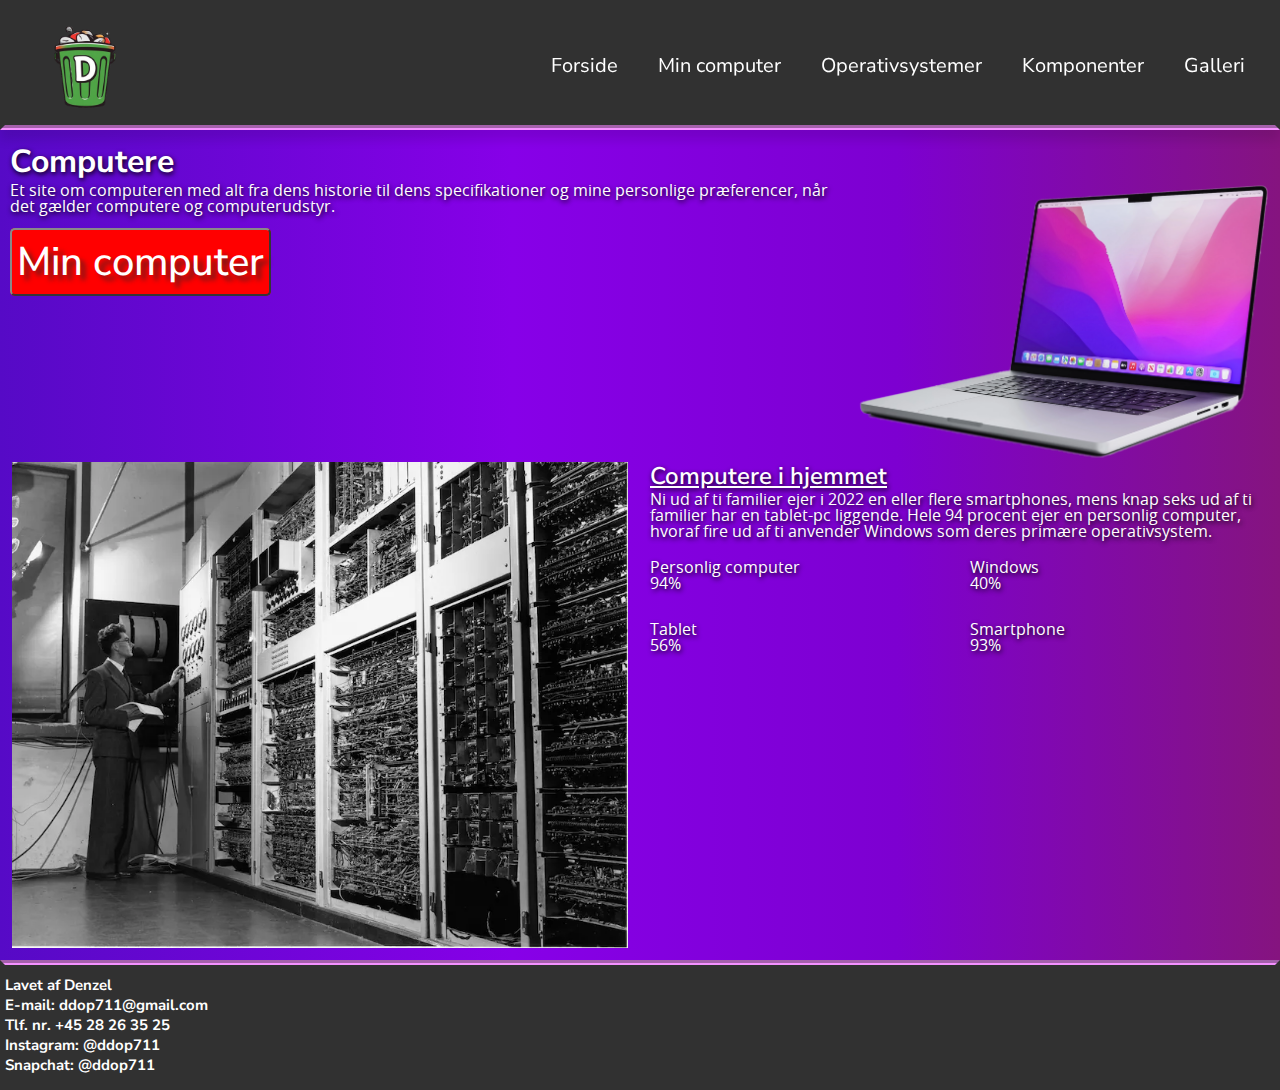
<file: index.html>
<!DOCTYPE html>
<html lang="da">

<head>
    <meta charset="UTF-8">
    <meta name="viewport" content="width=device-width, initial-scale=1.0">
    <meta name="robots" content="noindex">

    <link rel="preconnect" href="https://fonts.googleapis.com">
    <link rel="preconnect" href="https://fonts.gstatic.com" crossorigin>

    <link
        href="https://fonts.googleapis.com/css2?family=Nunito+Sans:ital,opsz,wght@0,6..12,200..1000;1,6..12,200..1000&display=swap"
        rel="stylesheet">

    <title>Forside</title>
    <link rel="stylesheet" href="style.css">
    <link rel="stylesheet" href="layout.css">

</head>

<body>
    <header>

        <a class="logo" href="index.html"><img src="imgs/logo.png" alt="idk"></a>
        <nav>
            <ul class="menu">
                <li class="menu"><a class="forside" href="index.html">Forside</a></li>
                <li class="menu"><a class="min_computer" href="min_computer.html">Min computer</a></li>
                <li class="menu"><a href="operativsystemer.html">Operativsystemer</a></li>
                <li class="menu"><a href="komponenter.html">Komponenter</a></li>
                <li class="menu"><a href="galleri.html">Galleri</a></li>
            </ul>
        </nav>
    </header>
    <main>
        <h1>Computere</h1>
        <section class="grid_2-1">
            <div>
                <p>Et site om computeren med alt fra dens historie til dens specifikationer og mine personlige
                    præferencer, når
                    det gælder
                    computere og computerudstyr.</p>
                <a class="link" href="min_computer.html">Min computer</a>
            </div>
            <div>
                <img src="imgs/computer-cutout.webp" alt="computer">
            </div>
        </section>

        <section class="grid_1-1">
            <div>
                <h2>Computere i hjemmet</h2>
                <p>Ni ud af ti familier ejer i 2022 en eller flere smartphones, mens knap seks ud af ti familier har en
                    tablet-pc liggende.
                    Hele 94 procent ejer en personlig computer, hvoraf fire ud af ti anvender Windows som deres primære
                    operativsystem.</p>
                <dl class="grid_1-1">
                    <dt class="pc">Personlig computer</dt>
                    <dd class="pc2">94%</dd>
                    <dt class="windows">Windows</dt>
                    <dd class="windows2">40%</dd>
                    <dt class="tablet">Tablet</dt>
                    <dd class="tablet2">56%</dd>
                    <dt class="smartphone">Smartphone</dt>
                    <dd class="smartphone2">93%</dd>
                </dl>
            </div>
            <div class="order">
                <img src="imgs/computer-old.webp" alt="computer">
            </div>
        </section>



    </main>
    <footer>
        Lavet af Denzel
        <ul>
            <li class="footer">E-mail: ddop711@gmail.com</li>
            <li class="footer">Tlf. nr. +45 28 26 35 25</li>
            <li class="footer">Instagram: @ddop711</li>
            <li class="footer">Snapchat: @ddop711</li>
        </ul>
    </footer>
</body>

</html>
</file>
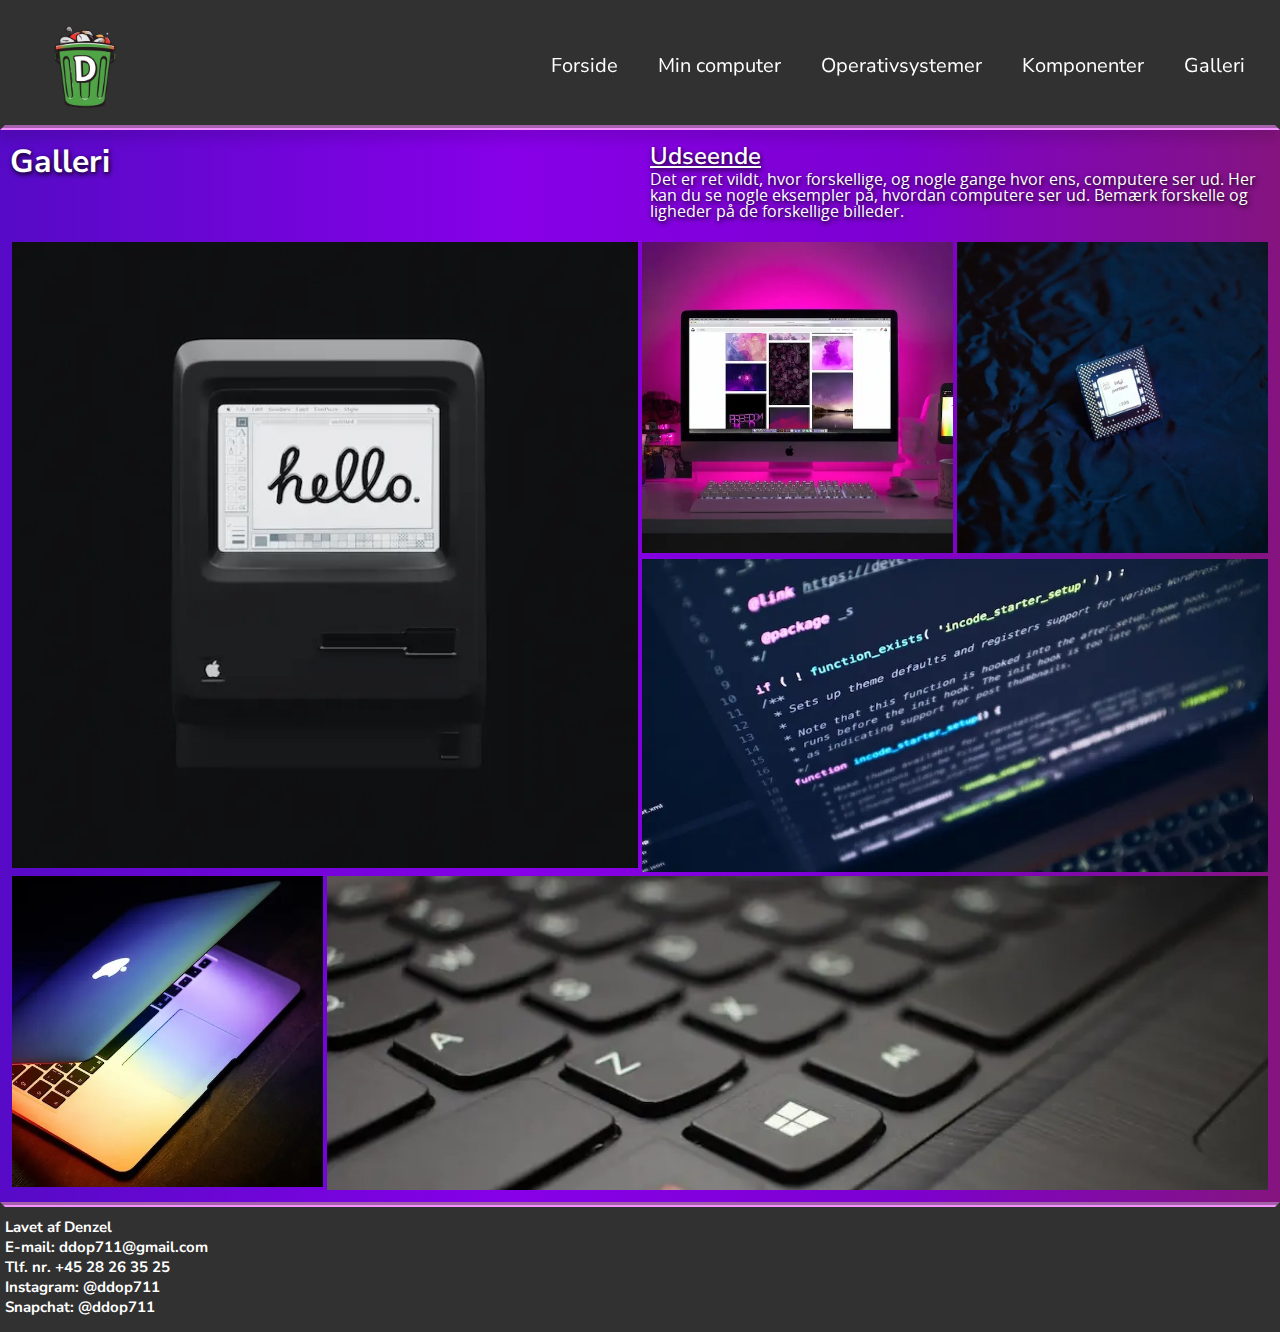
<file: galleri.html>
<!DOCTYPE html>
<html lang="da">

<head>
    <meta charset="UTF-8">
    <meta name="viewport" content="width=device-width, initial-scale=1.0">
    <meta name="robots" content="noindex">

    <link rel="preconnect" href="https://fonts.googleapis.com">
    <link rel="preconnect" href="https://fonts.gstatic.com" crossorigin>

    <link
        href="https://fonts.googleapis.com/css2?family=Nunito+Sans:ital,opsz,wght@0,6..12,200..1000;1,6..12,200..1000&display=swap"
        rel="stylesheet">

    <title>Galleri</title>
    <link rel="stylesheet" href="style.css">
    <link rel="stylesheet" href="layout.css">

</head>

<body>
    <header>
        <a class="logo" href="index.html"><img src="imgs/logo.png" alt="idk"></a>
        <nav>
            <ul class="menu">
                <li><a href="index.html">Forside</a></li>
                <li><a href="min_computer.html">Min computer</a></li>
                <li><a href="operativsystemer.html">Operativsystemer</a></li>
                <li><a href="komponenter.html">Komponenter</a></li>
                <li><a href="galleri.html">Galleri</a></li>
            </ul>
        </nav>
    </header>
    <main>
        <section class="grid_1-1">
            <h1>Galleri</h1>
            <div>
                <h2>Udseende</h2>
                <p>Det er ret vildt, hvor forskellige, og nogle gange hvor ens, computere ser ud. Her kan du se nogle
                    eksempler
                    på, hvordan
                    computere ser ud. Bemærk forskelle og ligheder på de forskellige billeder.</p>
            </div>
        </section>
        <section class="grid_1-1-1-1">
            <img class="apple84" src="imgs/galleri/apple-84.webp" alt="apple">
            <img class="desktop" src="imgs/galleri/desktop-setup.webp" alt="desktop">
            <img class="intel-chip" src="imgs/galleri/intel-chip.webp" alt="chip">
            <img class="code" src="imgs/galleri/code.webp" alt="code">
            <img class="macbook" src="imgs/galleri/macbook.webp" alt="mac">
            <img class="keyboard" src="imgs/galleri/keyboard.webp" alt="keyboard">
        </section>




    </main>
    <footer>
        Lavet af Denzel
        <ul>
            <li class="footer">E-mail: ddop711@gmail.com</li>
            <li class="footer">Tlf. nr. +45 28 26 35 25</li>
            <li class="footer">Instagram: @ddop711</li>
            <li class="footer">Snapchat: @ddop711</li>
        </ul>
    </footer>
</body>

</html>
</file>
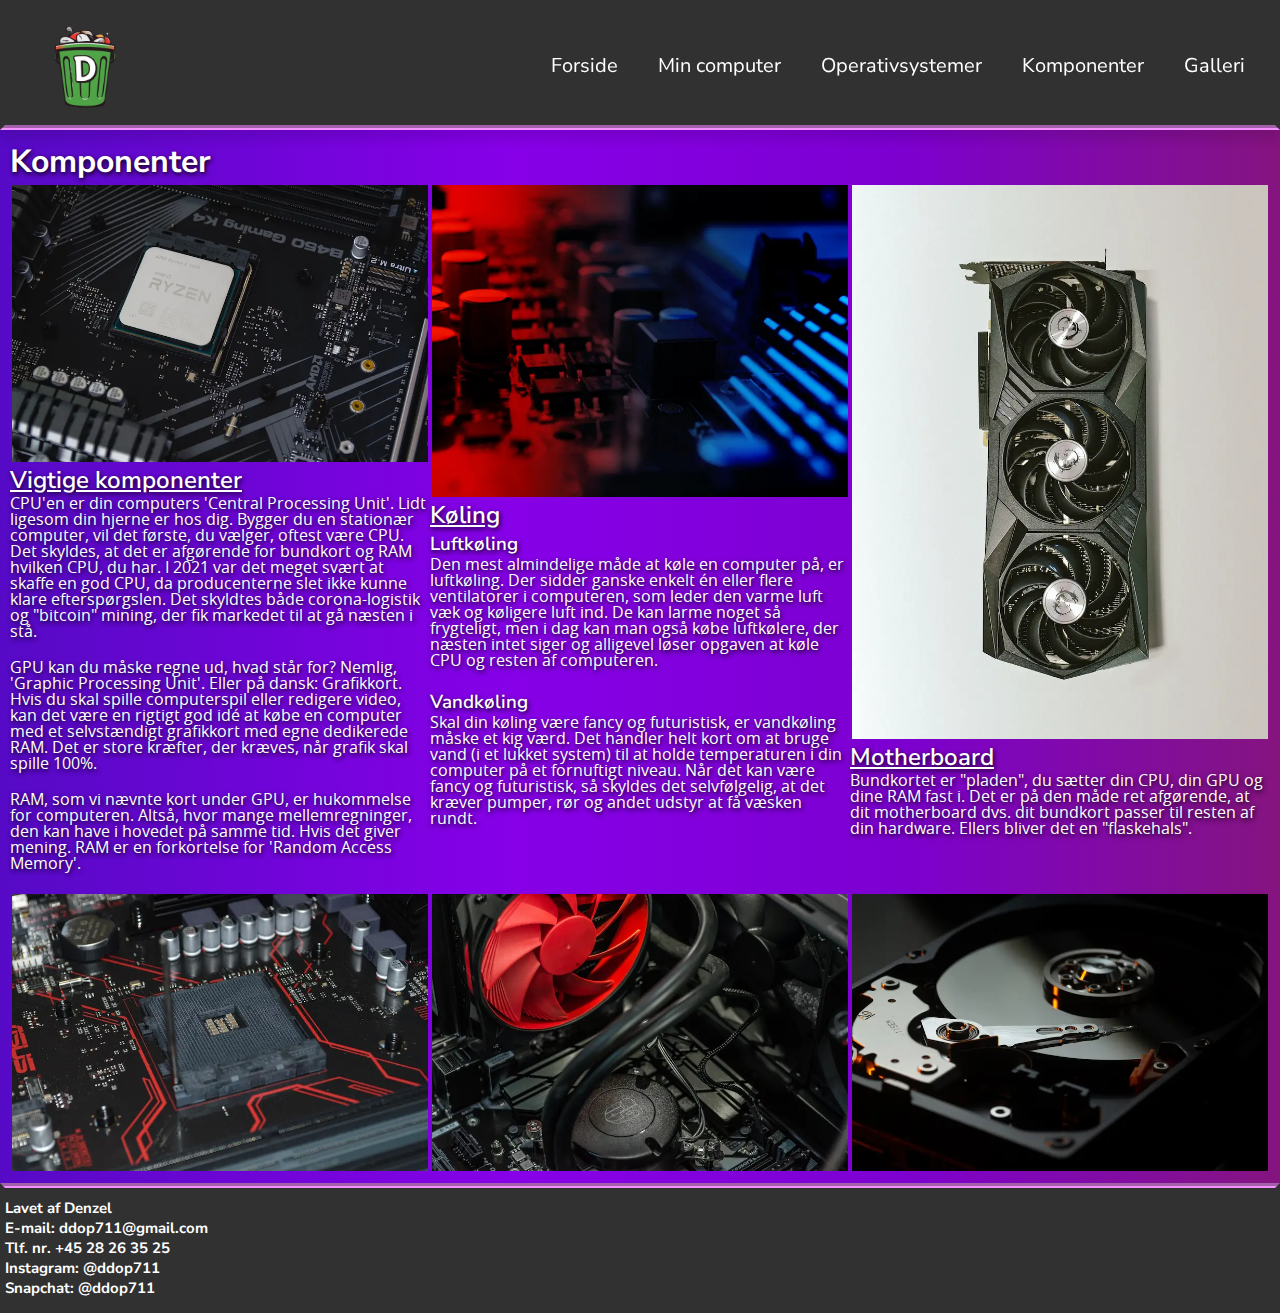
<file: komponenter.html>
<!DOCTYPE html>
<html lang="da">

<head>
    <meta charset="UTF-8">
    <meta name="viewport" content="width=device-width, initial-scale=1.0">
    <meta name="robots" content="noindex">

    <link rel="preconnect" href="https://fonts.googleapis.com">
    <link rel="preconnect" href="https://fonts.gstatic.com" crossorigin>

    <link
        href="https://fonts.googleapis.com/css2?family=Nunito+Sans:ital,opsz,wght@0,6..12,200..1000;1,6..12,200..1000&display=swap"
        rel="stylesheet">

    <title>Komponenter</title>
    <link rel="stylesheet" href="style.css">
    <link rel="stylesheet" href="layout.css">

</head>

<body>
    <header>
        <a class="logo" href="index.html"><img class="logo" src="imgs/logo.png" alt="idk"></a>
        <nav>
            <ul class="menu">
                <li class="menu"><a href="index.html">Forside</a></li>
                <li class="menu"><a href="min_computer.html">Min computer</a></li>
                <li class="menu"><a href="operativsystemer.html">Operativsystemer</a></li>
                <li class="menu"><a href="komponenter.html">Komponenter</a></li>
                <li class="menu"><a href="galleri.html">Galleri</a></li>
            </ul>
        </nav>
    </header>


    <main>
        <h1>Komponenter</h1>

        <section class="grid_1_1_1">
            <div class="flex_col">
                <img src="imgs/komponenter/processor.webp" alt="grafikkort">
                <h2>Vigtige komponenter</h2>
                <p>CPU'en er din computers 'Central Processing Unit'. Lidt ligesom din hjerne er hos dig. Bygger du
                    en
                    stationær
                    computer,
                    vil det første, du vælger, oftest være CPU. Det skyldes, at det er afgørende for bundkort og RAM
                    hvilken
                    CPU, du har. I
                    2021 var det meget svært at skaffe en god CPU, da producenterne slet ikke kunne klare
                    efterspørgslen.
                    Det
                    skyldtes både
                    corona-logistik og "bitcoin" mining, der fik markedet til at gå næsten i stå.</p>
                <p>GPU kan du måske regne ud, hvad står for? Nemlig, 'Graphic Processing Unit'. Eller på dansk:
                    Grafikkort.
                    Hvis
                    du skal
                    spille computerspil eller redigere video, kan det være en rigtigt god idé at købe en computer
                    med et
                    selvstændigt
                    grafikkort med egne dedikerede RAM. Det er store kræfter, der kræves, når grafik skal spille
                    100%.
                </p>
                <p>RAM, som vi nævnte kort under GPU, er hukommelse for computeren. Altså, hvor mange
                    mellemregninger,
                    den
                    kan
                    have i
                    hovedet på samme tid. Hvis det giver mening. RAM er en forkortelse for 'Random Access Memory'.
                </p>

                <img src="imgs/komponenter/motherboard2.webp" alt="motherbaord">
            </div>

            <div class="flex_col">
                <img src="imgs/komponenter/motherboard1.webp" alt="motherboard2">
                <h2>Køling</h2>
                <h3>Luftkøling</h3>
                <p>Den mest almindelige måde at køle en computer på, er luftkøling. Der sidder ganske enkelt én
                    eller
                    flere
                    ventilatorer i
                    computeren, som leder den varme luft væk og køligere luft ind. De kan larme noget så frygteligt,
                    men
                    i
                    dag
                    kan man også
                    købe luftkølere, der næsten intet siger og alligevel løser opgaven at køle CPU og resten af
                    computeren.
                </p>
                <h3>Vandkøling</h3>
                <p>Skal din køling være fancy og futuristisk, er vandkøling måske et kig værd. Det handler helt kort
                    om
                    at
                    bruge
                    vand (i et
                    lukket system) til at holde temperaturen i din computer på et fornuftigt niveau. Når det kan
                    være
                    fancy
                    og
                    futuristisk,
                    så skyldes det selvfølgelig, at det kræver pumper, rør og andet udstyr at få væsken rundt.</p>

                <img src="imgs/komponenter/luft.webp" alt="luft">
            </div>

            <div class="flex_col">
                <img src="imgs/komponenter/grafikkort.webp" alt="processor">
                <h2>Motherboard</h2>
                <p>Bundkortet er "pladen", du sætter din CPU, din GPU og dine RAM fast i. Det er på den måde ret
                    afgørende,
                    at
                    dit
                    motherboard dvs. dit bundkort passer til resten af din hardware. Ellers bliver det en
                    "flaskehals".
                </p>

                <img src="imgs/komponenter/vand.webp" alt="vand">
            </div>

        </section>
    </main>
    <footer>
        Lavet af Denzel
        <ul>
            <li class="footer">E-mail: ddop711@gmail.com</li>
            <li class="footer">Tlf. nr. +45 28 26 35 25</li>
            <li class="footer">Instagram: @ddop711</li>
            <li class="footer">Snapchat: @ddop711</li>
        </ul>
    </footer>
</body>

</html>
</file>
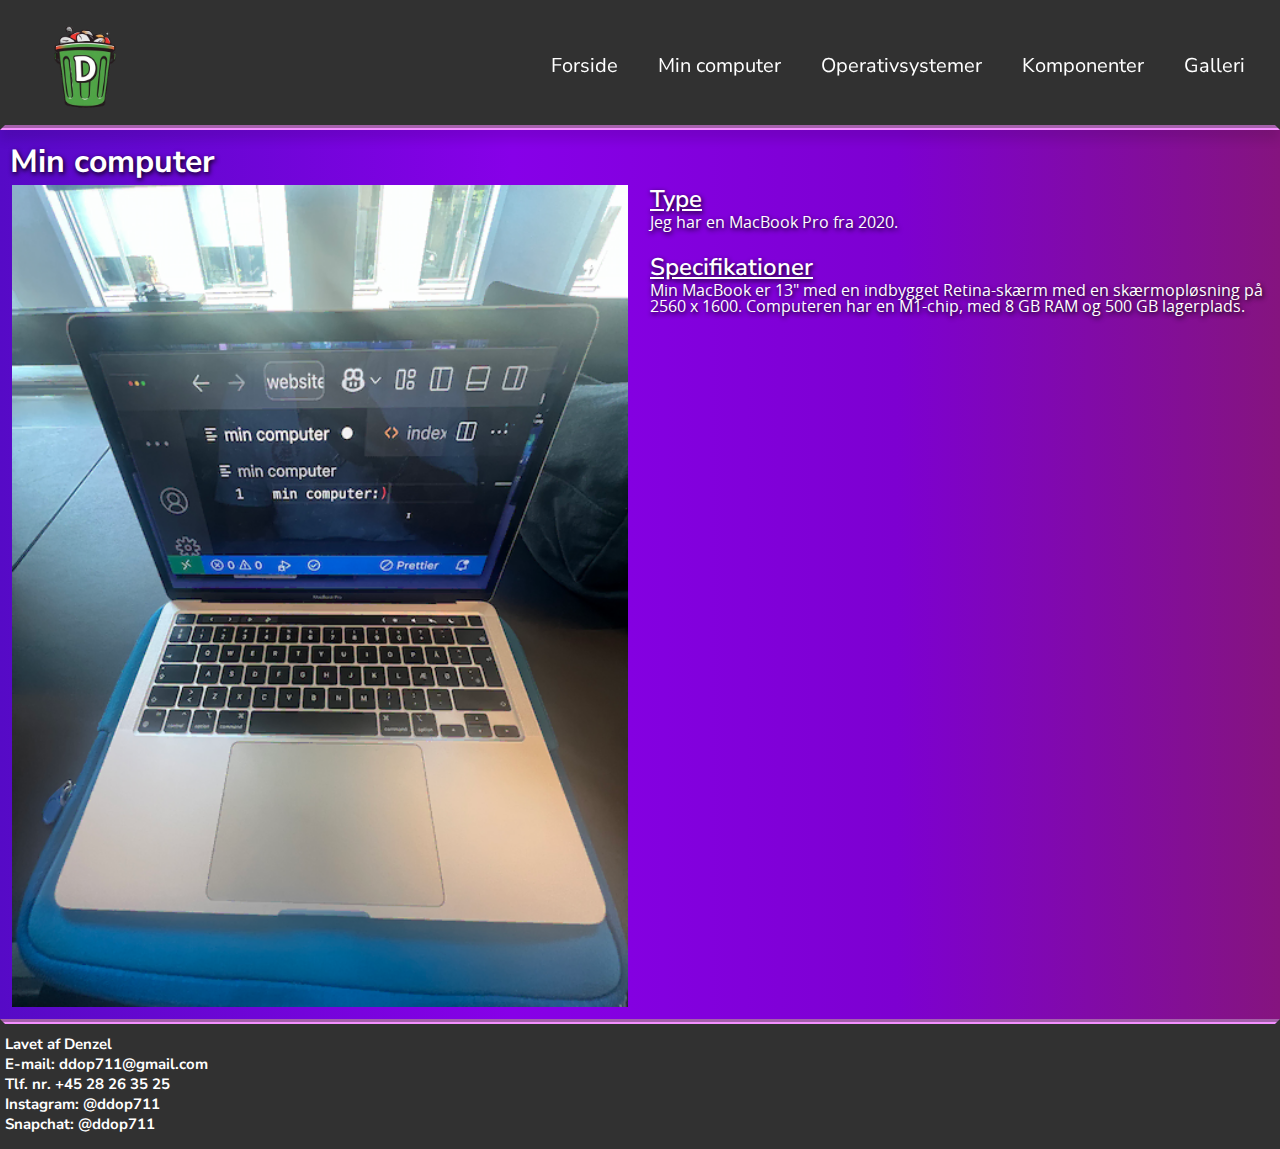
<file: min_computer.html>
<!DOCTYPE html>
<html lang="da">

<head>
    <meta charset="UTF-8">
    <meta name="viewport" content="width=device-width, initial-scale=1.0">
    <meta name="robots" content="noindex">

    <link rel="preconnect" href="https://fonts.googleapis.com">
    <link rel="preconnect" href="https://fonts.gstatic.com" crossorigin>

    <link
        href="https://fonts.googleapis.com/css2?family=Nunito+Sans:ital,opsz,wght@0,6..12,200..1000;1,6..12,200..1000&display=swap"
        rel="stylesheet">

    <title>Min computer</title>
    <link rel="stylesheet" href="style.css">
    <link rel="stylesheet" href="layout.css">

</head>

<body>
    <header>
        <a class="logo" href="index.html"><img class="logo" src="imgs/logo.png" alt="idk"></a>
        <nav>
            <ul class="menu">
                <li class="menu"><a href="index.html">Forside</a></li>
                <li class="menu"><a href="min_computer.html">Min computer</a></li>
                <li class="menu"><a href="operativsystemer.html">Operativsystemer</a></li>
                <li class="menu"><a href="komponenter.html">Komponenter</a></li>
                <li class="menu"><a href="galleri.html">Galleri</a></li>
            </ul>
        </nav>
    </header>
    <main>
        <h1>Min computer</h1>
        <section class="grid_1-1">
            <img src="imgs/min_computer.webp" alt="gammel computer">
            <div>
                <h2>Type</h2>
                <p>Jeg har en MacBook Pro fra 2020.</p>
                <h2>Specifikationer</h2>
                <p>Min MacBook er 13" med en indbygget Retina-skærm med en skærmopløsning på 2560 x 1600. Computeren har
                    en
                    M1-chip, med 8 GB RAM og 500 GB lagerplads.</p>
            </div>
        </section>
    </main>
    <footer>
        Lavet af Denzel
        <ul>
            <li class="footer">E-mail: ddop711@gmail.com</li>
            <li class="footer">Tlf. nr. +45 28 26 35 25</li>
            <li class="footer">Instagram: @ddop711</li>
            <li class="footer">Snapchat: @ddop711</li>
        </ul>
    </footer>
</body>

</html>
</file>
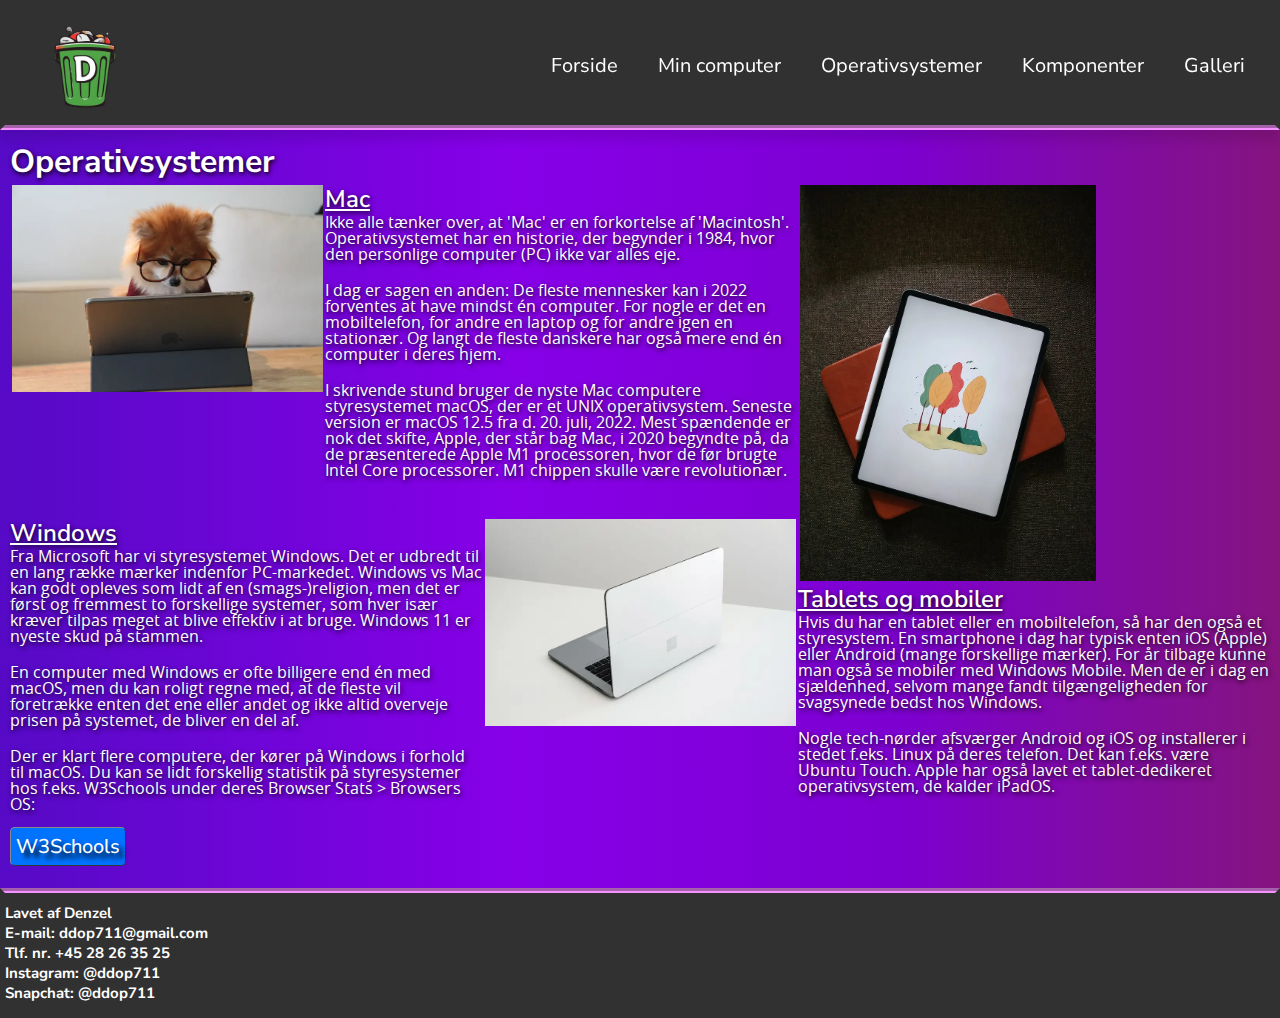
<file: operativsystemer.html>
<!DOCTYPE html>
<html lang="da">

<head>
    <meta charset="UTF-8">
    <meta name="viewport" content="width=device-width, initial-scale=1.0">
    <meta name="robots" content="noindex">

    <link rel="preconnect" href="https://fonts.googleapis.com">
    <link rel="preconnect" href="https://fonts.gstatic.com" crossorigin>

    <link
        href="https://fonts.googleapis.com/css2?family=Nunito+Sans:ital,opsz,wght@0,6..12,200..1000;1,6..12,200..1000&display=swap"
        rel="stylesheet">

    <title>Operativsystemer</title>
    <link rel="stylesheet" href="style.css">
    <link rel="stylesheet" href="layout.css">

</head>

<body>
    <header>
        <a class="logo" href="index.html"><img class="logo" src="imgs/logo.png" alt="idk"></a>
        <nav>
            <ul class="menu">
                <li class="menu"><a href="index.html">Forside</a></li>
                <li class="menu"><a href="min_computer.html">Min computer</a></li>
                <li class="menu"><a href="operativsystemer.html">Operativsystemer</a></li>
                <li class="menu"><a href="komponenter.html">Komponenter</a></li>
                <li class="menu"><a href="galleri.html">Galleri</a></li>
            </ul>
        </nav>
    </header>
    <main>
        <h1>Operativsystemer</h1>

        <section class="grid_5-3">
            <div>
                <section class="grid_2-3">
                    <div>
                        <img src="imgs/mac.webp" alt="mac">
                    </div>
                    <div>
                        <h2>Mac</h2>
                        <p>Ikke alle tænker over, at 'Mac' er en forkortelse af 'Macintosh'. Operativsystemet har en
                            historie,
                            der
                            begynder i 1984,
                            hvor den personlige computer (PC) ikke var alles eje.</p>
                        <p>I dag er sagen en anden: De fleste mennesker kan i 2022 forventes at have mindst én computer.
                            For
                            nogle
                            er
                            det en
                            mobiltelefon, for andre en laptop og for andre igen en stationær. Og langt de fleste
                            danskere
                            har
                            også
                            mere
                            end én
                            computer i deres hjem.</p>
                        <p>I skrivende stund bruger de nyste Mac computere styresystemet macOS, der er et UNIX
                            operativsystem.
                            Seneste
                            version er
                            macOS 12.5 fra d. 20. juli, 2022. Mest spændende er nok det skifte, Apple, der står bag Mac,
                            i
                            2020
                            begyndte
                            på, da de
                            præsenterede Apple M1 processoren, hvor de før brugte Intel Core processorer. M1 chippen
                            skulle
                            være
                            revolutionær.</p>
                    </div>
                </section>
                <br>
                <section class="grid_3-2">
                    <div>
                        <img src="imgs/windows.webp" alt="windows">
                    </div>
                    <div class="order">
                        <h2>Windows</h2>
                        <p>Fra Microsoft har vi styresystemet Windows. Det er udbredt til en lang række mærker
                            indenfor
                            PC-markedet.
                            Windows vs Mac
                            kan godt opleves som lidt af en (smags-)religion, men det er først og fremmest to
                            forskellige
                            systemer,
                            som
                            hver især
                            kræver tilpas meget at blive effektiv i at bruge. Windows 11 er nyeste skud på stammen.
                        </p>
                        <p>En computer med Windows er ofte billigere end én med macOS, men du kan roligt regne med,
                            at
                            de
                            fleste
                            vil
                            foretrække
                            enten det ene eller andet og ikke altid overveje prisen på systemet, de bliver en del
                            af.
                        </p>
                        <p>Der er klart flere computere, der kører på Windows i forhold til macOS. Du kan se lidt
                            forskellig
                            statistik
                            på
                            styresystemer hos f.eks. W3Schools under deres Browser Stats > Browsers OS:
                        </p>
                        <a class="link2" href="https://www.w3schools.com/browsers/browsers_os.asp">W3Schools</a>
                    </div>
                    <br>
                </section>

            </div>
            <div>
                <img class="tablet" src="imgs/tablet.webp" alt="tablet">
                <h2>Tablets og mobiler</h2>
                <p>Hvis du har en tablet eller en mobiltelefon, så har den også et styresystem. En smartphone i
                    dag har
                    typisk
                    enten iOS
                    (Apple) eller Android (mange forskellige mærker). For år tilbage kunne man også se mobiler
                    med
                    Windows
                    Mobile. Men de er
                    i dag en sjældenhed, selvom mange fandt tilgængeligheden for svagsynede bedst hos Windows.
                </p>
                <p>Nogle tech-nørder afsværger Android og iOS og installerer i stedet f.eks. Linux på deres
                    telefon. Det
                    kan
                    f.eks. være
                    Ubuntu Touch. Apple har også lavet et tablet-dedikeret operativsystem, de kalder iPadOS.</p>
            </div>
        </section>
    </main>
    <footer>
        Lavet af Denzel
        <ul>
            <li class="footer">E-mail: ddop711@gmail.com</li>
            <li class="footer">Tlf. nr. +45 28 26 35 25</li>
            <li class="footer">Instagram: @ddop711</li>
            <li class="footer">Snapchat: @ddop711</li>
        </ul>
    </footer>
</body>

</html>
</file>
<file: layout.css>
.grid_1-1-1-1 {
  display: grid;
  grid-template-columns: 1fr 1fr 1fr 1fr;
  grid-template-rows: 1fr 1fr;

  .apple84 {
    grid-column: 1 / span 2;
    grid-row: 1 / span 2;
  }

  .code {
    grid-column: 3 / span 2;
  }
  .keyboard {
    grid-column: span 3;
  }
}

@media (max-width: 900px) {
  .grid_1-1-1-1 {
    display: grid;
    grid-template-columns: 1fr 1fr;
    grid-template-rows: 1fr 1fr 1fr 1fr 1fr 1fr;

    .apple84 {
      grid-column: span 2;
      grid-row: span 2;
    }
    .desktop {
      grid-column: 1;
      grid-row: 3;
    }
    .intel-chip {
      grid-column: 2;
      grid-row: 3;
    }

    .code {
      grid-column: span 2;
    }

    .macbook {
      grid-column: span 2;
      grid-row: span 2;
    }

    .keyboard {
      grid-column: span 2;
    }
  }

  .logo {
    width: 120px;
    height: auto;
    margin-inline: auto;
  }

  p {
    margin-bottom: 35px;
  }
}

@media (min-width: 900px) {
  .grid_2-1 {
    display: grid;
    grid-template-columns: 2fr 1fr;
    gap: 20px;
  }

  .grid_1-1 {
    display: grid;
    grid-template-columns: 1fr 1fr;
    gap: 20px;
  }

  dl.grid_1-1 {
    display: grid;

    .pc {
      grid-column: 1;
      grid-row: 1;
    }
    .pc2 {
      grid-column: 1;
      grid-row: 2;
    }
    .windows {
      grid-column: 2;
      grid-row: 1;
    }
    .windows2 {
      grid-column: 2;
      grid-row: 2;
    }
    .tablet {
      grid-column: 1;
      grid-row: 3;
    }
    .tablet2 {
      grid-column: 1;
      grid-row: 4;
    }
    .smartphone {
      grid-column: 2;
      grid-row: 3;
    }
    .smartphone2 {
      grid-column: 2;
      grid-row: 4;
    }
    dd {
      margin-top: -20px;
    }
  }

  .order {
    order: -10;
  }

  .grid_5-3 {
    display: grid;
    grid-template-columns: 5fr 3fr;
  }

  .grid_2-3 {
    display: grid;
    grid-template-columns: 2fr 3fr;
  }

  .grid_3-2 {
    display: grid;
    grid-template-columns: 3fr 2fr;
  }

  .grid_1_1_1 {
    display: grid;
    grid-template-columns: 1fr 1fr 1fr;

    .flex_col {
      display: flex;
      flex-direction: column;
    }

    .flex_col :last-child {
      margin-top: auto;
    }
  }
  .logo {
    width: 120px;
    height: auto;
    margin-left: 0;
  }
  .tablet {
    width: auto;
    height: auto;
    max-height: 400px;
  }
}
</file>
<file: style.css>
/*************** Reset *********************/

* {
  margin: 0;
  padding: 0;
  box-sizing: border-box;
}

@font-face {
  font-family: "open_sansregular";
  src: url("fonts/opensans-variablefont_wdthwght-webfont.woff2") format("woff2"),
    url("fonts/opensans-variablefont_wdthwght-webfont.woff") format("woff");
  font-weight: normal;
  font-style: normal;
}

img {
  width: 100%;
  height: auto;
  display: block;
  border: transparent;
  border-width: 2px;
  border-style: solid;
}

header {
  position: sticky;
  top: 0;
  display: flex;
  justify-content: space-between;
  align-items: center;
  padding-inline: 20px;
  background-color: #313131;
  box-shadow: 0 10px 10px rgba(0, 0, 0, 0.1);
  border-style: groove;
  border: transparent;
  border-bottom: rgb(244, 144, 255);
  border-width: 5px;
  border-style: groove;
}

.menu {
  display: flex;
  list-style: none;
  margin: 0;
  padding: 0;
}

.menu li {
  margin-right: 20px;
}

.menu li:last-child {
  margin-right: 0;
}

.menu a {
  display: block;
  padding: 10px;
  color: white;
  font-size: 20px;
  font-family: "Nunito Sans";
  text-decoration: none;
  transition: color 0.67s;
  text-align: end;
}

.menu a:hover {
  color: rgb(244, 144, 255);
  text-shadow: 1px 2px 5px #560ac6;
}

@media screen and (max-width: 900px) {
  .menu {
    display: none;
  }
}

main {
  padding: 10px;
  background: #560ac6;
  background: linear-gradient(
    90deg,
    rgba(86, 10, 198, 1) 0%,
    rgba(135, 0, 232, 1) 40%,
    rgba(125, 0, 209, 1) 70%,
    rgba(133, 20, 127, 1) 100%
  );
}

h1 {
  font-family: "Nunito Sans", Arial, sans-serif;
  font-weight: 700;
  text-shadow: 1px 2px 5px #000000;
  color: white;
}

h2 {
  font-family: "Nunito Sans", Arial, sans-serif;
  font-weight: 600;
  text-shadow: 1px 2px 5px #000000;
  color: white;
  text-decoration: underline;
}

h3 {
  font-family: "Nunito Sans", Arial, sans-serif;
  font-weight: 600;
  text-shadow: 1px 2px 5px #000000;
  color: white;
}

.link {
  font-family: "Nunito Sans", Arial, sans-serif;
  font-weight: 500;
  text-shadow: 5px 5px 5px #711919;
  color: white;
  background-color: #ff0000;
  padding: 5px;
  border-color: #898989;
  border-width: 2px;
  border-radius: 5px;
  border-style: outset;
  font-size: 40px;
  text-decoration: none;
}

.link2 {
  font-family: "Nunito Sans", Arial, sans-serif;
  font-weight: 500;
  text-shadow: 5px 5px 5px #000000;
  color: white;
  background-color: #0073ff;
  padding: 5px;
  border-color: #898989;
  border-width: 1px;
  border-radius: 5px;
  border-style: outset;
  font-size: 20px;
  text-decoration: none;
}
p {
  font-family: "open_sansregular", Arial, sans-serif;
  font-weight: 100;
  text-shadow: 1px 2px 5px #000000;
  color: white;
  font-size: 16px;
  margin-bottom: 20px;
}

dl {
  font-family: "open_sansregular", Arial, sans-serif;
  font-weight: 100;
  text-shadow: 1px 2px 5px #000000;
  color: white;
}

dd {
  margin-bottom: 10px;
}

footer {
  color: white;
  font-family: "Nunito Sans";
  font-weight: bolder;
  font-size: 15px;
  background-color: #313131;
  border: transparent;
  border-top: rgb(244, 144, 255);
  border-width: 5px;
  border-style: groove;
  padding-bottom: 10px;
  padding-top: 10px;
}
</file>
